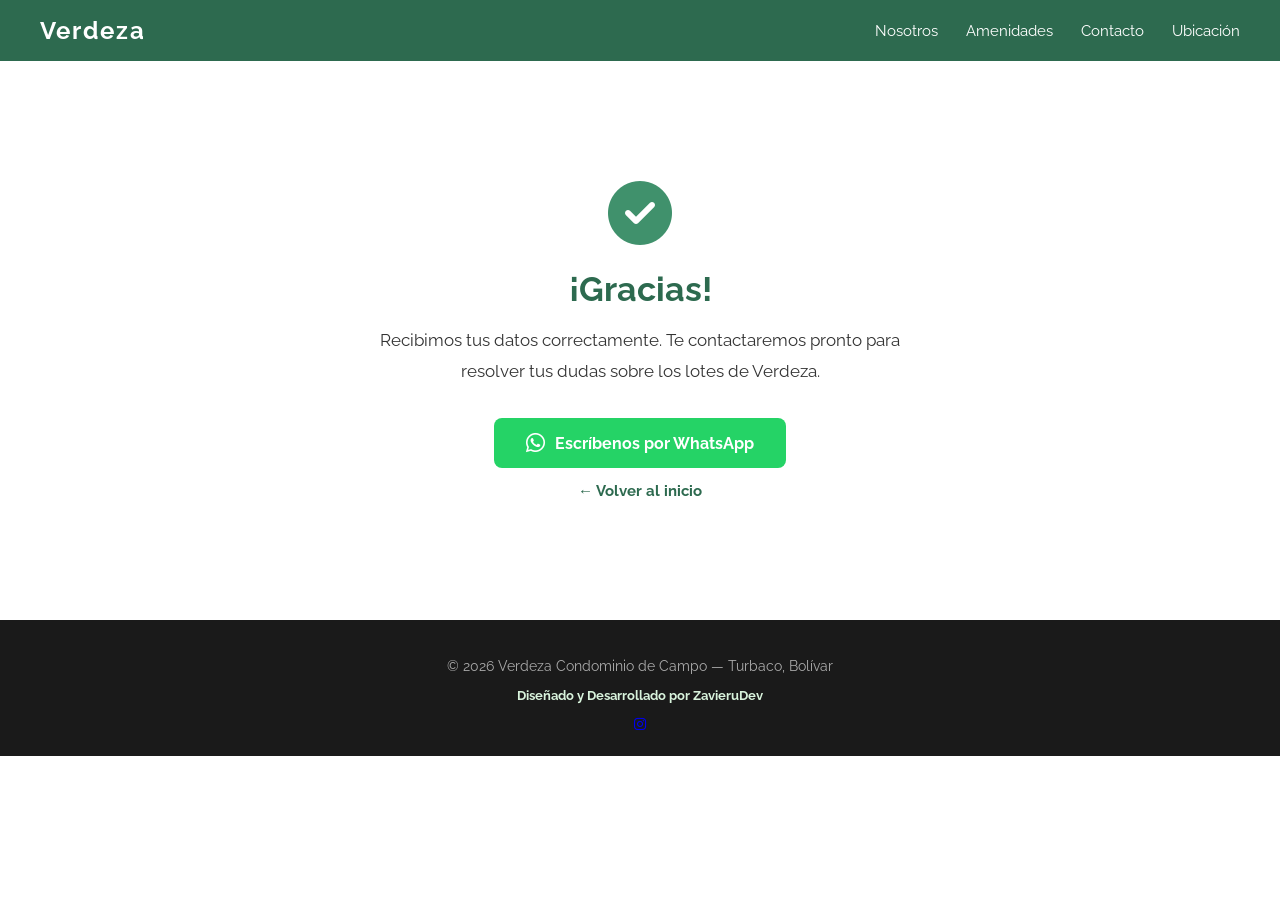
<file: gracias.html>
<!DOCTYPE html>
<html lang="es">

  <head>
    <meta charset="UTF-8">
    <meta name="viewport" content="width=device-width, initial-scale=1.0">
    <meta name="robots" content="noindex">
    <title>¡Gracias! — Verdeza Condominio de Campo</title>
    <link rel="preconnect" href="https://fonts.googleapis.com">
    <link rel="preconnect" href="https://fonts.gstatic.com" crossorigin>
    <link href="https://fonts.googleapis.com/css2?family=Raleway:ital,wght@0,100..900;1,100..900&display=swap" rel="stylesheet">
    <link rel="stylesheet" href="https://cdnjs.cloudflare.com/ajax/libs/font-awesome/6.5.0/css/all.min.css">
    <link rel="stylesheet" href="style.css">

    <style>
      .gracias-contenido {
        max-width: 560px;
        margin: 0 auto;
        text-align: center;
        padding: 40px 0;
      }

      .gracias-icono {
        font-size: 64px;
        color: var(--verde-medio);
        margin-bottom: 24px;
      }

      .gracias-contenido h1 {
        font-size: 34px;
        color: var(--verde-oscuro);
        margin: 0 0 16px;
      }

      .gracias-contenido p {
        font-size: 17px;
        line-height: 1.8;
        color: var(--texto);
        margin: 0 0 32px;
      }

      .gracias-acciones {
        display: flex;
        flex-direction: column;
        align-items: center;
        gap: 14px;
      }

      .gracias-whatsapp {
        display: inline-flex;
        align-items: center;
        gap: 10px;
        background-color: #25d366;
        color: var(--blanco);
        text-decoration: none;
        font-weight: bold;
        font-size: 16px;
        padding: 14px 32px;
        border-radius: 8px;
      }

      .gracias-whatsapp:hover {
        background-color: #1ebe5a;
      }

      .gracias-whatsapp i {
        font-size: 22px;
      }

      .gracias-volver {
        color: var(--verde-oscuro);
        text-decoration: none;
        font-weight: bold;
        font-size: 15px;
      }

      .gracias-volver:hover {
        color: var(--verde-medio);
      }
    </style>
  </head>

  <body>

    <!-- NAVBAR -->
    <div class="navbar">
      <div class="navbar-logo">Verdeza</div>
      <div class="navbar-enlaces" id="navbarEnlaces">
        <a href="index.html#nosotros">Nosotros</a>
        <a href="index.html#amenidades">Amenidades</a>
        <a href="index.html#contacto">Contacto</a>
        <a href="index.html#ubicacion">Ubicación</a>
      </div>
      <button class="navbar-hamburguesa" id="navbarHamburguesa">
        <i class="fa-solid fa-bars"></i>
      </button>
    </div>

    <!-- CONTENIDO -->
    <div class="seccion">
      <div class="gracias-contenido">
        <i class="fa-solid fa-circle-check gracias-icono"></i>
        <h1>¡Gracias!</h1>
        <p>Recibimos tus datos correctamente. Te contactaremos pronto para resolver tus dudas sobre los lotes de Verdeza.</p>

        <div class="gracias-acciones">
          <a
            href="https://wa.me/573218665485?text=Hola,%20acabo%20de%20dejar%20mis%20datos%20en%20la%20pagina%20y%20quiero%20mas%20informacion%20sobre%20los%20lotes."
            target="_blank"
            rel="noopener"
            class="gracias-whatsapp"
          >
            <i class="fa-brands fa-whatsapp"></i>
            Escríbenos por WhatsApp
          </a>
          <a href="index.html" class="gracias-volver">← Volver al inicio</a>
        </div>
      </div>
    </div>

    <!-- FOOTER -->
    <div class="footer">
      <p>© 2026 Verdeza Condominio de Campo — Turbaco, Bolívar</p>
      <p class="footer-dev">Diseñado y Desarrollado por <span>ZavieruDev</span></p>
      <a href="https://www.instagram.com/zavierudev" target="_blank" class="footer-insta">
      <i class="fa-brands fa-instagram"></i>
      </a>
    </div>

    <script>
      const navbarHamburguesa = document.getElementById('navbarHamburguesa');
      const navbarEnlaces = document.getElementById('navbarEnlaces');

      navbarHamburguesa.addEventListener('click', function() {
        navbarEnlaces.classList.toggle('activo');
      });

      document.querySelectorAll('.navbar-enlaces a').forEach(function(enlace) {
        enlace.addEventListener('click', function() {
          navbarEnlaces.classList.remove('activo');
        });
      });
    </script>

  </body>

</html>
</file>
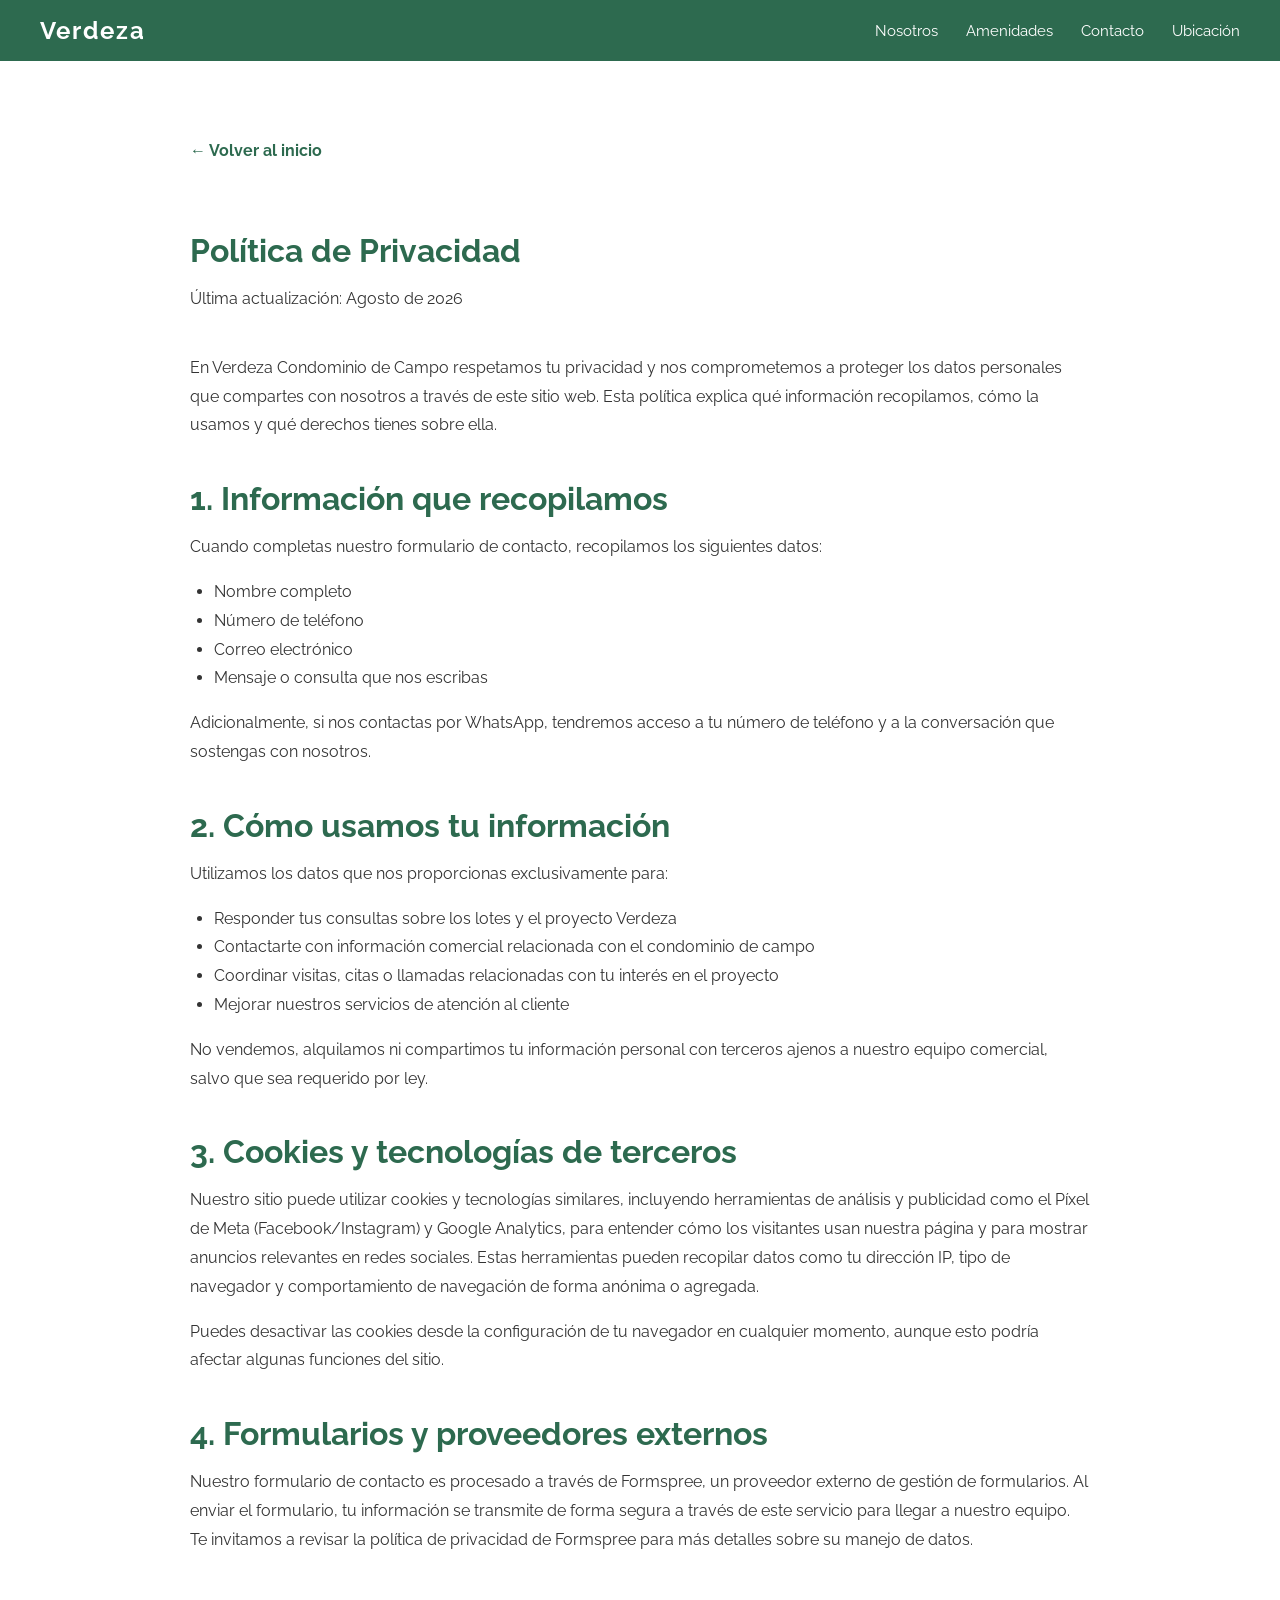
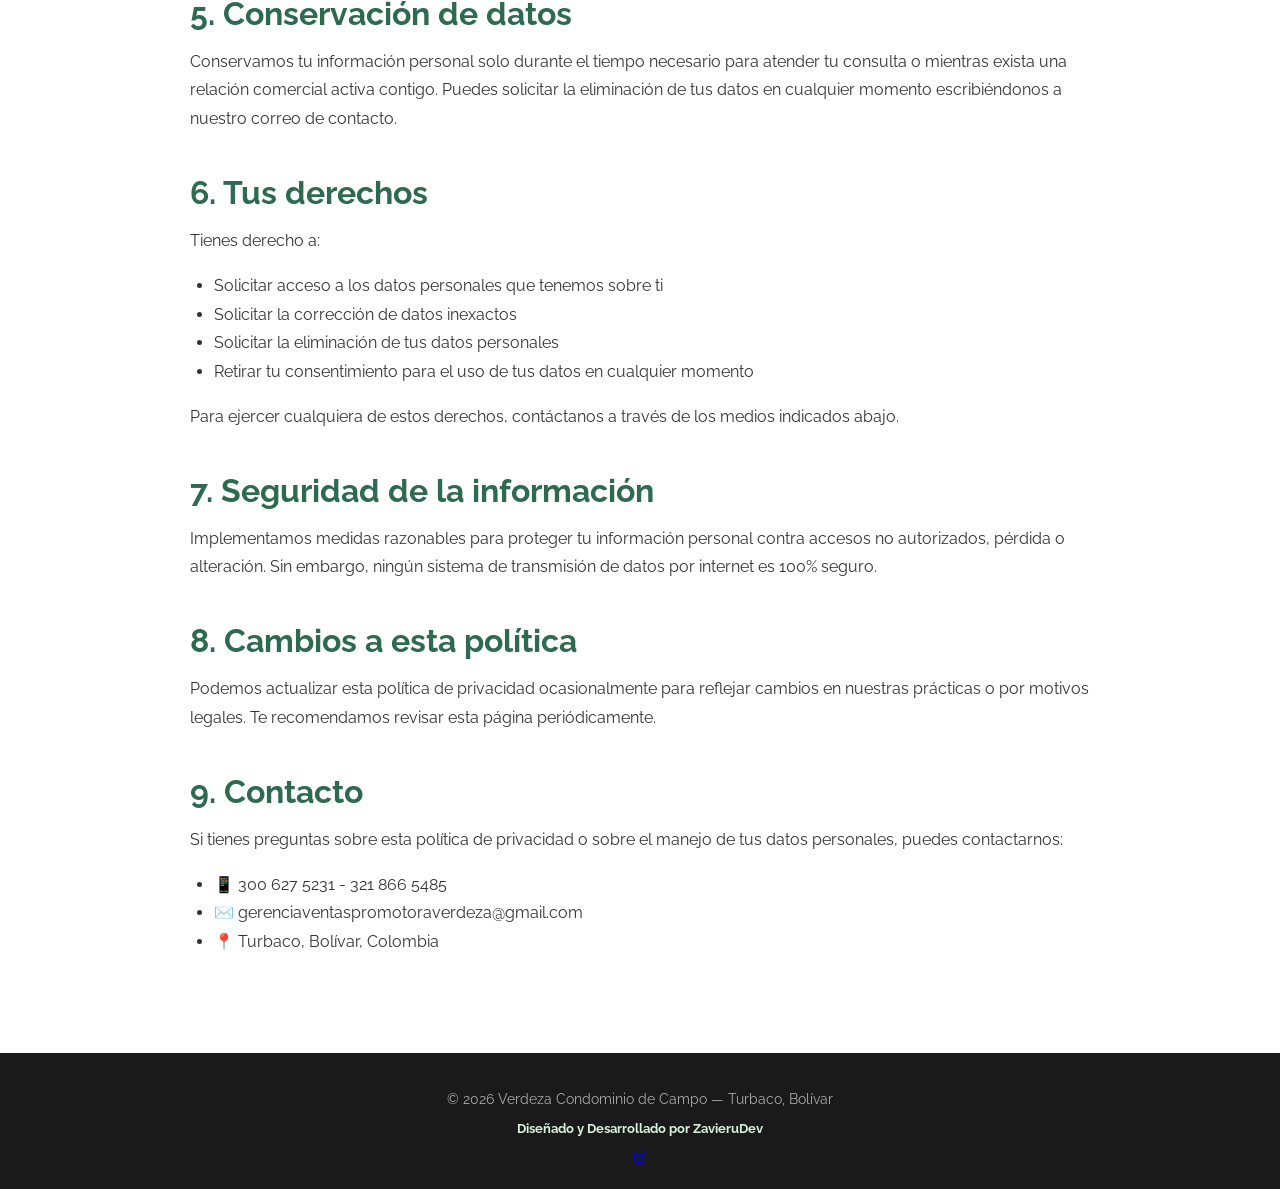
<file: privacidad.html>
<!DOCTYPE html>
<html lang="es">

  <head>
    <meta charset="UTF-8">
    <meta name="viewport" content="width=device-width, initial-scale=1.0">
    <title>Política de Privacidad — Verdeza Condominio de Campo</title>
    <link rel="preconnect" href="https://fonts.googleapis.com">
    <link rel="preconnect" href="https://fonts.gstatic.com" crossorigin>
    <link href="https://fonts.googleapis.com/css2?family=Raleway:ital,wght@0,100..900;1,100..900&display=swap" rel="stylesheet">
    <link rel="stylesheet" href="https://cdnjs.cloudflare.com/ajax/libs/font-awesome/6.5.0/css/all.min.css">
    <link rel="stylesheet" href="style.css">

    <style>
      .politica-contenido {
        max-width: 900px;
        margin: 0 auto;
      }

      .politica-contenido h2 {
        margin-top: 40px;
      }

      .politica-contenido h2:first-child {
        margin-top: 0;
      }

      .politica-contenido p, .politica-contenido li {
        line-height: 1.8;
        font-size: 16px;
        color: var(--texto);
      }

      .politica-contenido ul {
        padding-left: 24px;
      }

      .politica-fecha {
        color: #888888;
        font-size: 14px;
        margin-bottom: 40px;
      }

      .politica-volver {
        display: inline-block;
        margin-bottom: 32px;
        color: var(--verde-oscuro);
        text-decoration: none;
        font-weight: bold;
      }

      .politica-volver:hover {
        color: var(--verde-medio);
      }
    </style>
  </head>

  <body>

    <!-- NAVBAR -->
    <div class="navbar">
      <div class="navbar-logo">Verdeza</div>
      <div class="navbar-enlaces" id="navbarEnlaces">
        <a href="index.html#nosotros">Nosotros</a>
        <a href="index.html#amenidades">Amenidades</a>
        <a href="index.html#contacto">Contacto</a>
        <a href="index.html#ubicacion">Ubicación</a>
      </div>
      <button class="navbar-hamburguesa" id="navbarHamburguesa">
        <i class="fa-solid fa-bars"></i>
      </button>
    </div>

    <!-- CONTENIDO -->
    <div class="seccion">
      <div class="politica-contenido">

        <a href="index.html" class="politica-volver">← Volver al inicio</a>

        <h2>Política de Privacidad</h2>
        <p class="politica-fecha">Última actualización: Agosto de 2026</p>

        <p>En Verdeza Condominio de Campo respetamos tu privacidad y nos comprometemos a proteger los datos personales que compartes con nosotros a través de este sitio web. Esta política explica qué información recopilamos, cómo la usamos y qué derechos tienes sobre ella.</p>

        <h2>1. Información que recopilamos</h2>
        <p>Cuando completas nuestro formulario de contacto, recopilamos los siguientes datos:</p>
        <ul>
          <li>Nombre completo</li>
          <li>Número de teléfono</li>
          <li>Correo electrónico</li>
          <li>Mensaje o consulta que nos escribas</li>
        </ul>
        <p>Adicionalmente, si nos contactas por WhatsApp, tendremos acceso a tu número de teléfono y a la conversación que sostengas con nosotros.</p>

        <h2>2. Cómo usamos tu información</h2>
        <p>Utilizamos los datos que nos proporcionas exclusivamente para:</p>
        <ul>
          <li>Responder tus consultas sobre los lotes y el proyecto Verdeza</li>
          <li>Contactarte con información comercial relacionada con el condominio de campo</li>
          <li>Coordinar visitas, citas o llamadas relacionadas con tu interés en el proyecto</li>
          <li>Mejorar nuestros servicios de atención al cliente</li>
        </ul>
        <p>No vendemos, alquilamos ni compartimos tu información personal con terceros ajenos a nuestro equipo comercial, salvo que sea requerido por ley.</p>

        <h2>3. Cookies y tecnologías de terceros</h2>
        <p>Nuestro sitio puede utilizar cookies y tecnologías similares, incluyendo herramientas de análisis y publicidad como el Píxel de Meta (Facebook/Instagram) y Google Analytics, para entender cómo los visitantes usan nuestra página y para mostrar anuncios relevantes en redes sociales. Estas herramientas pueden recopilar datos como tu dirección IP, tipo de navegador y comportamiento de navegación de forma anónima o agregada.</p>
        <p>Puedes desactivar las cookies desde la configuración de tu navegador en cualquier momento, aunque esto podría afectar algunas funciones del sitio.</p>

        <h2>4. Formularios y proveedores externos</h2>
        <p>Nuestro formulario de contacto es procesado a través de Formspree, un proveedor externo de gestión de formularios. Al enviar el formulario, tu información se transmite de forma segura a través de este servicio para llegar a nuestro equipo. Te invitamos a revisar la política de privacidad de Formspree para más detalles sobre su manejo de datos.</p>

        <h2>5. Conservación de datos</h2>
        <p>Conservamos tu información personal solo durante el tiempo necesario para atender tu consulta o mientras exista una relación comercial activa contigo. Puedes solicitar la eliminación de tus datos en cualquier momento escribiéndonos a nuestro correo de contacto.</p>

        <h2>6. Tus derechos</h2>
        <p>Tienes derecho a:</p>
        <ul>
          <li>Solicitar acceso a los datos personales que tenemos sobre ti</li>
          <li>Solicitar la corrección de datos inexactos</li>
          <li>Solicitar la eliminación de tus datos personales</li>
          <li>Retirar tu consentimiento para el uso de tus datos en cualquier momento</li>
        </ul>
        <p>Para ejercer cualquiera de estos derechos, contáctanos a través de los medios indicados abajo.</p>

        <h2>7. Seguridad de la información</h2>
        <p>Implementamos medidas razonables para proteger tu información personal contra accesos no autorizados, pérdida o alteración. Sin embargo, ningún sistema de transmisión de datos por internet es 100% seguro.</p>

        <h2>8. Cambios a esta política</h2>
        <p>Podemos actualizar esta política de privacidad ocasionalmente para reflejar cambios en nuestras prácticas o por motivos legales. Te recomendamos revisar esta página periódicamente.</p>

        <h2>9. Contacto</h2>
        <p>Si tienes preguntas sobre esta política de privacidad o sobre el manejo de tus datos personales, puedes contactarnos:</p>
        <ul>
          <li>📱 300 627 5231 - 321 866 5485</li>
          <li>✉️ gerenciaventaspromotoraverdeza@gmail.com</li>
          <li>📍 Turbaco, Bolívar, Colombia</li>
        </ul>

      </div>
    </div>

    <!-- FOOTER -->
    <div class="footer">
      <p>© 2026 Verdeza Condominio de Campo — Turbaco, Bolívar</p>
      <p class="footer-dev">Diseñado y Desarrollado por <span>ZavieruDev</span></p>
      <a href="https://www.instagram.com/zavierudev" target="_blank" class="footer-insta">
      <i class="fa-brands fa-instagram"></i>
      </a>
    </div>

    <script>
      const navbarHamburguesa = document.getElementById('navbarHamburguesa');
      const navbarEnlaces = document.getElementById('navbarEnlaces');

      navbarHamburguesa.addEventListener('click', function() {
        navbarEnlaces.classList.toggle('activo');
      });

      document.querySelectorAll('.navbar-enlaces a').forEach(function(enlace) {
        enlace.addEventListener('click', function() {
          navbarEnlaces.classList.remove('activo');
        });
      });
    </script>

  </body>

</html>
</file>
<file: style.css>
/* COLORES DE MARCA */
:root {
  --verde-oscuro: #2d6a4f;
  --verde-medio: #40916c;
  --verde-claro: #d8f3dc;
  --tierra: #a47148;
  --texto: #333333;
  --blanco: #ffffff;
}

/* BASE */
body {
  margin: 0;
  font-family: "Raleway", Arial;
  color: var(--texto);
}

/* NAVBAR */
.navbar {
  background-color: var(--verde-oscuro);
  display: flex;
  justify-content: space-between;
  align-items: center;
  padding: 16px 40px;
  position: sticky;
  top: 0;
  z-index: 1000;
}

.navbar-logo {
  color: var(--blanco);
  font-size: 24px;
  font-weight: bold;
  letter-spacing: 2px;
}

.navbar-enlaces a {
  color: var(--blanco);
  text-decoration: none;
  margin-left: 24px;
  font-size: 15px;
}

.navbar-enlaces a:hover {
  color: var(--verde-claro);
}

.navbar-hamburguesa {
  display: none;
  background: none;
  border: none;
  color: var(--blanco);
  font-size: 24px;
  cursor: pointer;
}

/* HERO */
.hero {
  position: relative;
  height: 600px;
  overflow: hidden;
}

.carrusel {
  position: absolute;
  width: 100%;
  height: 100%;
}

.slide {
  position: absolute;
  width: 100%;
  height: 100%;
  object-fit: cover;
  opacity: 0;
  transition: opacity 1s ease;
}

.slide.activo {
  opacity: 1;
}

.hero-contenido {
  position: absolute;
  width: 100%;
  height: 100%;
  display: flex;
  flex-direction: column;
  align-items: center;
  justify-content: center;
  background-color: rgba(0, 0, 0, 0.45);
  color: white;
  text-align: center;
  padding: 40px;
  box-sizing: border-box;
}

.hero-contenido h1 {
  font-size: 52px;
  margin-bottom: 16px;
}

.hero-contenido p {
  font-size: 20px;
  margin-bottom: 32px;
}

.hero-contenido button {
  background-color: var(--tierra);
  color: var(--blanco);
  border: none;
  padding: 14px 32px;
  font-size: 16px;
  border-radius: 6px;
  cursor: pointer;
}

.hero-contenido button:hover {
  background-color: #8b5e3c;
}

/* SECCIONES */
.seccion {
  padding: 80px 40px;
  background-color: var(--blanco);
}

.fondo-claro {
  background-color: var(--verde-claro);
}

.seccion h2 {
  font-size: 32px;
  color: var(--verde-oscuro);
  margin-bottom: 16px;
}

/* FOOTER */
.footer {
  background-color: #1a1a1a;
  color: #aaaaaa;
  text-align: center;
  padding: 24px;
  font-size: 14px;
}

/* SOBRE NOSOTROS */
.nosotros-contenido {
  display: flex;
  gap: 60px;
  align-items: flex-start;
  margin-top: 32px;
}

.nosotros-texto {
  flex: 2;
  line-height: 1.8;
  font-size: 16px;
}

.nosotros-datos {
  flex: 1;
  display: flex;
  flex-wrap: wrap;
  gap: 20px;
}

.dato {
  background-color: var(--verde-oscuro);
  color: var(--blanco);
  border-radius: 10px;
  padding: 20px;
  text-align: center;
  width: 120px;
}

.dato-numero {
  display: block;
  font-size: 28px;
  font-weight: bold;
  color: var(--verde-claro);
}

.dato-label {
  display: block;
  font-size: 13px;
  margin-top: 6px;
}

/* LOTES */
.seccion-subtitulo {
  color: #666666;
  font-size: 17px;
  margin-bottom: 40px;
}

.lotes-contenedor {
  display: flex;
  gap: 24px;
  flex-wrap: wrap;
}

.card {
  background-color: var(--blanco);
  border-radius: 12px;
  box-shadow: 0 4px 12px rgba(0, 0, 0, 0.1);
  overflow: hidden;
  flex: 1;
  min-width: 220px;
  display: flex;
  flex-direction: column;
}

.card-encabezado {
  background-color: var(--verde-oscuro);
  color: var(--blanco);
  padding: 20px 24px;
}

.card-encabezado h3 {
  margin: 0;
  font-size: 20px;
}

.card-contenido {
  padding: 24px;
  flex: 1;
}

.card-contenido p {
  margin: 8px 0;
  font-size: 15px;
}

.etiqueta {
  font-weight: bold;
  color: var(--verde-oscuro);
}

.disponible {
  color: #2d9e2d;
  font-weight: bold;
}

.vendido {
  color: #cc0000;
  font-weight: bold;
}

.card-footer {
  padding: 16px 24px;
  border-top: 1px solid #eeeeee;
}

.card-footer button {
  width: 100%;
  background-color: var(--tierra);
  color: var(--blanco);
  border: none;
  padding: 10px;
  border-radius: 6px;
  font-size: 14px;
  cursor: pointer;
}

.card-footer button:hover {
  background-color: #8b5e3c;
}

/* AMENIDADES */
.amenidades-contenedor {
  display: grid;
  grid-template-columns: repeat(auto-fit, minmax(180px, 1fr));
  gap: 16px;
  margin-top: 32px;
}

.amenidades-item {
  flex: 1;
  min-width: 180px;
  max-width: 250px;
  border-radius: 12px;
  overflow: hidden;
  box-shadow: 0 4px 12px rgba(0, 0, 0, 0.15);
  cursor: pointer;
  position: relative;
}

.amenidades-item img {
  width: 100%;
  height: 220px;
  object-fit: cover;
  display: block;
  transition: transform 0.3s ease;
}

.amenidades-item:hover img {
  transform: scale(1.05);
}

.amenidades-nombre {
  background-color: var(--verde-oscuro);
  color: var(--blanco);
  text-align: center;
  padding: 10px;
  font-size: 14px;
  font-weight: bold;
}

/* FORMULARIO */
.formulario {
  max-width: 600px;
  margin-top: 32px;
}

.campo {
  display: flex;
  flex-direction: column;
  margin-bottom: 20px;
}

.campo label {
  font-weight: bold;
  color: var(--verde-oscuro);
  margin-bottom: 6px;
  font-size: 15px;
}

.campo input,
.campo textarea {
  border: 2px solid #cccccc;
  border-radius: 8px;
  padding: 12px;
  font-size: 15px;
  outline: none;
  font-family: Arial;
}

.campo input:focus,
.campo textarea:focus {
  border-color: var(--verde-medio);
}

.formulario button {
  background-color: var(--verde-oscuro);
  color: var(--blanco);
  border: none;
  padding: 14px 40px;
  font-size: 16px;
  border-radius: 8px;
  cursor: pointer;
}

.formulario button:hover {
  background-color: var(--verde-medio);
}

.hero-logo {
  height: 250px;
  object-fit: contain;
  margin-bottom: 24px;
}

/* MODAL */
.modal-fondo {
  display: none;
  position: fixed;
  top: 0;
  left: 0;
  width: 100%;
  height: 100%;
  background-color: rgba(0, 0, 0, 0.6);
  z-index: 999;
  justify-content: center;
  align-items: center;
}

.modal-fondo.visible {
  display: flex;
}

.modal-caja {
  background-color: white;
  border-radius: 12px;
  padding: 40px;
  width: 90%;
  max-width: 500px;
  position: relative;
  max-height: 90vh;
  overflow-y: auto;
}

.modal-caja h2 {
  color: var(--verde-oscuro);
  margin-bottom: 8px;
}

.modal-cerrar {
  position: absolute;
  top: 16px;
  right: 16px;
  background: none;
  border: none;
  font-size: 20px;
  cursor: pointer;
  color: #666666;
}

.modal-cerrar:hover {
  color: var(--verde-oscuro);
}

/* UBICACIÓN */
.ubicacion-contenedor {
  display: flex;
  gap: 48px;
  align-items: center;
  margin-top: 32px;
  flex-wrap: wrap;
}

.ubicacion-mapa {
  flex: 1;
  min-width: 280px;
  border-radius: 12px;
  overflow: hidden;
  box-shadow: 0 4px 12px rgba(0, 0, 0, 0.15);
}

.ubicacion-mapa iframe {
  width: 100%;
  height: 380px;
  display: block;
}

.ubicacion-texto {
  flex: 1;
  min-width: 280px;
}

.ubicacion-texto h3 {
  font-size: 26px;
  color: var(--verde-oscuro);
  margin-bottom: 16px;
  line-height: 1.3;
}

.ubicacion-texto p {
  font-size: 16px;
  color: #555555;
  margin-bottom: 24px;
  line-height: 1.8;
}

.ubicacion-item {
  display: flex;
  align-items: center;
  gap: 12px;
  margin-bottom: 14px;
  font-size: 15px;
}

.ubicacion-icono {
  font-size: 22px;
}

.ubicacion-boton {
  margin-top: 24px;
  background-color: var(--verde-oscuro);
  color: var(--blanco);
  border: none;
  padding: 14px 32px;
  font-size: 16px;
  border-radius: 8px;
  cursor: pointer;
}

.ubicacion-boton:hover {
  background-color: var(--verde-medio);
}

/* PLANO */
.plano-contenedor {
  margin-top: 32px;
  text-align: center;
}

.plano-imagen {
  width: 60%;
  border-radius: 12px;
  box-shadow: 0 4px 12px rgba(0, 0, 0, 0.15);
  cursor: pointer;
  transition: transform 0.2s ease;
}

.plano-imagen:hover {
  transform: scale(1.02);
}

.plano-hint {
  color: #888888;
  font-size: 14px;
  margin-top: 10px;
}

/* LIGHTBOX */
.lightbox {
  display: none;
  position: fixed;
  top: 0;
  left: 0;
  width: 100%;
  height: 100%;
  background-color: rgba(0, 0, 0, 0.85);
  z-index: 1000;
  justify-content: center;
  align-items: center;
  cursor: pointer;
}

.lightbox.visible {
  display: flex;
}

.lightbox img {
  max-width: 90%;
  max-height: 90vh;
  border-radius: 8px;
}

/* CONTACTO */
.contacto-contenedor {
  display: flex;
  gap: 48px;
  margin-top: 32px;
  flex-wrap: wrap;
  align-items: flex-start;
  padding-right: 40px;
}

.contacto-info {
  flex: 1;
  min-width: 260px;
  background-color: var(--verde-oscuro);
  color: var(--blanco);
  border-radius: 12px;
  padding: 32px;
}

.contacto-info h3 {
  font-size: 20px;
  margin-bottom: 24px;
  color: var(--verde-claro);
}

.contacto-item {
  display: flex;
  align-items: center;
  gap: 14px;
  margin-bottom: 18px;
  font-size: 15px;
}

.contacto-icono {
  font-size: 22px;
}

.contacto-formulario {
  flex: 1;
  min-width: 260px;
}

/* WHATSAPP */
.whatsapp-boton {
  position: fixed;
  bottom: 24px;
  right: 24px;
  width: 60px;
  height: 60px;
  z-index: 998;
  border-radius: 50%;
  overflow: hidden;
  box-shadow: 0 4px 12px rgba(0, 0, 0, 0.3);
  transition: transform 0.2s ease;
}

.whatsapp-boton img {
  width: 100%;
  height: 100%;
}

.whatsapp-boton:hover {
  transform: scale(1.1);
}

/* VIDEO NOSOTROS */
.nosotros-video {
  flex-shrink: 0;
  width: 220px;
  border-radius: 16px;
  overflow: hidden;
  box-shadow: 0 4px 12px rgba(0, 0, 0, 0.2);
}

.nosotros-video iframe {
  width: 220px;
  height: 390px;
  display: block;
}

.footer-dev {
  margin-top: 8px;
  font-size: 13px;
  color: #666666;
}

.footer-dev {
  color: var(--verde-claro);
  font-weight: bold;
}

.titulo-centrado {
  text-align: center;
}

/* ================================
   RESPONSIVE - CELULAR
   ================================ */
@media (max-width: 768px) {
  /* NAVBAR */
  .navbar {
    flex-direction: row;
    justify-content: space-between;
    padding: 16px 20px;
    text-align: left;
    position: relative;
  }

  .navbar-hamburguesa {
    display: block;
  }

  .navbar-enlaces {
    display: none;
    flex-direction: column;
    position: absolute;
    top: 100%;
    left: 0;
    width: 100%;
    background-color: var(--verde-oscuro);
    padding: 16px 0;
  }

  .navbar-enlaces.activo {
    display: flex;
  }

  .navbar-enlaces a {
    margin: 0;
    padding: 12px 20px;
    font-size: 15px;
  }

  /* HERO */
  .hero {
    height: 500px;
  }

  .hero-contenido h1 {
    font-size: 30px;
  }

  .hero-contenido p {
    font-size: 16px;
  }

  .hero-logo {
    height: 100px;
  }

  /* NOSOTROS */
  .nosotros-contenido {
    flex-direction: column;
  }

  .nosotros-datos {
    justify-content: center;
  }

  .nosotros-video {
    width: 100%;
  }

  .nosotros-video iframe {
    width: 100%;
    height: 300px;
  }

  /* PLANO */
  .plano-imagen {
    width: 100%;
  }

  /* UBICACIÓN */
  .ubicacion-contenedor {
    flex-direction: column;
  }

  .ubicacion-mapa iframe {
    height: 280px;
  }

  /* CONTACTO */
  .contacto-contenedor {
    flex-direction: column;
  }

  /* SECCIONES */
  .seccion {
    padding: 50px 20px;
  }

  amenidades-contenedor {
    grid-template-columns: repeat(2, 1fr);
  }

  .amenidades-item:last-child {
    grid-column: 1 / -1;
    max-width: 50%;
    margin: 0 auto;
  }
}

/* REDES SOCIALES CONTACTO */
.contacto-redes {
  display: flex;
  gap: 16px;
  margin-top: 24px;
}

.contacto-redes a {
  color: var(--verde-claro);
  font-size: 28px;
  text-decoration: none;
  transition: color 0.2s ease;
}

.contacto-redes a:hover {
  color: white;
}
</file>
